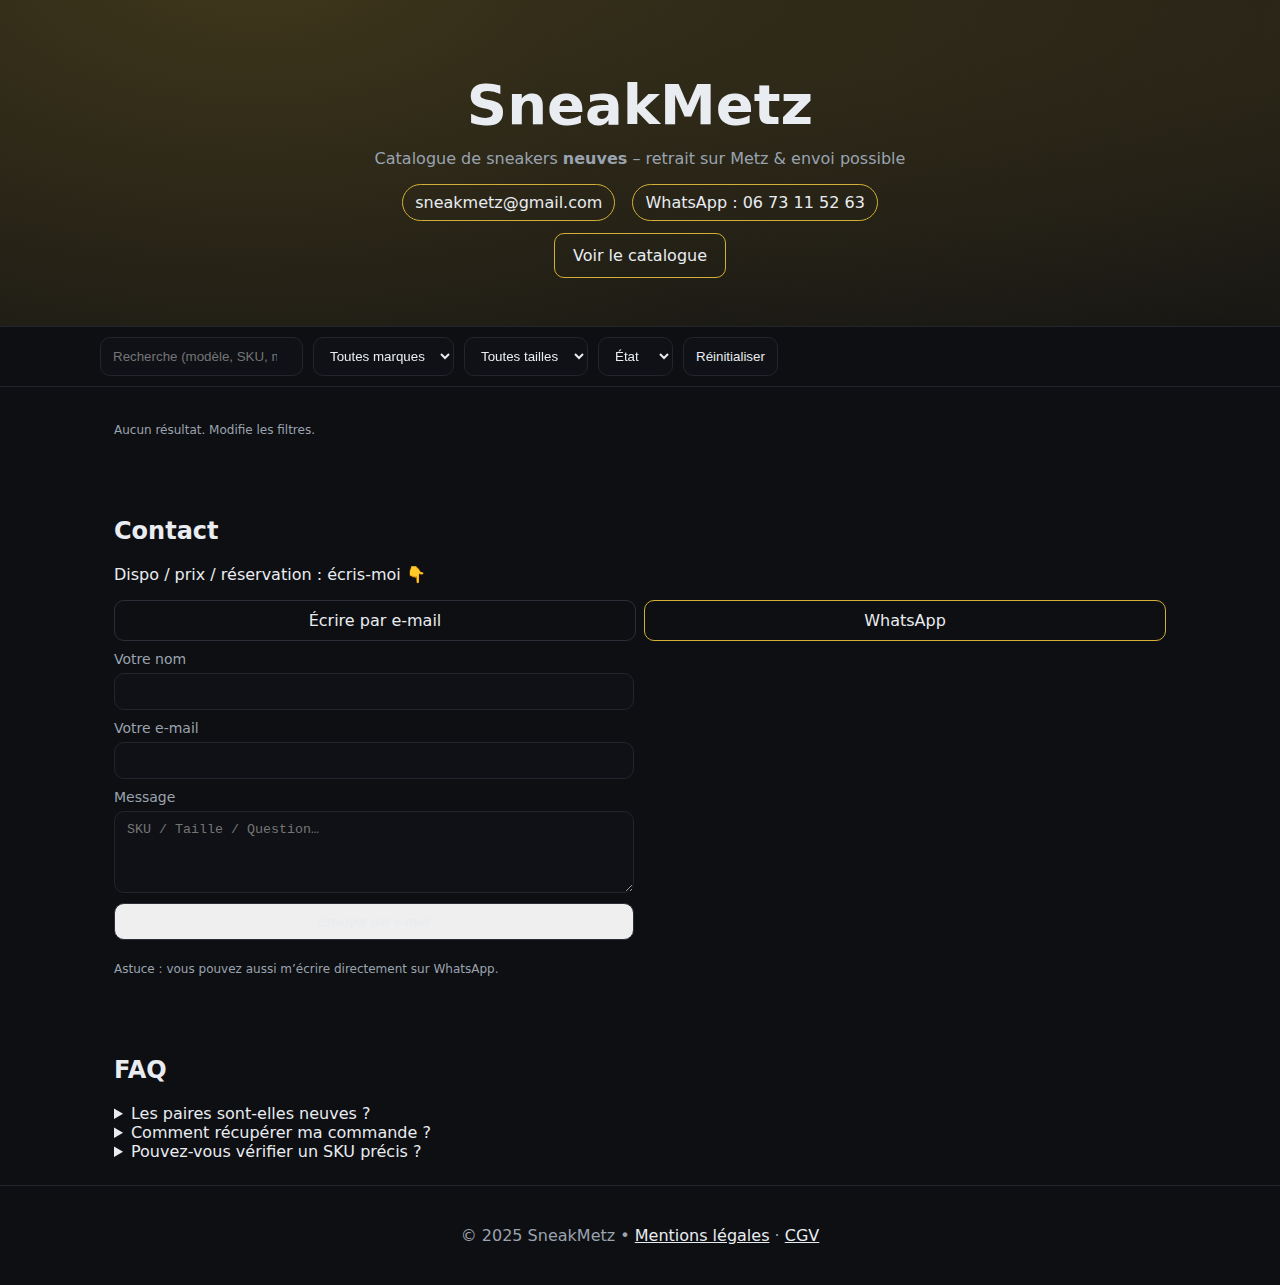
<file: index.html>
<!doctype html>
<html lang="fr">
<head>
  <meta charset="utf-8">
  <meta name="viewport" content="width=device-width, initial-scale=1">
  <title>SneakMetz – Site vitrine sneakers (Neuf)</title>
  <meta name="description" content="SneakMetz : sélection de sneakers neuves à Metz. Dunk, Air Jordan, Yeezy, Adidas Campus, UGG et plus.">
  <link rel="icon" href="favicon.ico">
  <link rel="preload" href="products.json" as="fetch" crossorigin="anonymous">
  <link rel="stylesheet" href="styles.css">
</head>
<body>
  <header class="hero">
    <div class="hero-inner">
      <h1>SneakMetz</h1>
      <p>Catalogue de sneakers <strong>neuves</strong> – retrait sur Metz &amp; envoi possible</p>
      <div class="contact-quick">
        <a class="pill" href="mailto:sneakmetz@gmail.com">sneakmetz@gmail.com</a>
        <a class="pill" href="https://wa.me/33673115263">WhatsApp : 06 73 11 52 63</a>
      </div>
      <a class="cta" href="#catalogue">Voir le catalogue</a>
    </div>
  </header>

  <section class="filters" id="catalogue">
    <div class="filters-inner">
      <input type="search" id="search" placeholder="Recherche (modèle, SKU, marque)…">
      <select id="brand">
        <option value="">Toutes marques</option>
        <option>Nike</option>
        <option>Jordan</option>
        <option>Adidas</option>
        <option>Yeezy</option>
        <option>UGG</option>
      </select>
      <select id="size">
        <option value="">Toutes tailles</option>
      </select>
      <select id="condition">
        <option value="">État</option>
        <option>Neuf</option>
      </select>
      <button id="reset">Réinitialiser</button>
    </div>
  </section>

  <main class="grid" id="grid"></main>

  <section class="contact">
    <h2>Contact</h2>
    <p>Dispo / prix / réservation : écris-moi 👇</p>
    <div class="contact-actions">
      <a class="btn" href="mailto:sneakmetz@gmail.com?subject=Demande%20d%27info%20SneakMetz">Écrire par e‑mail</a>
      <a class="btn primary" href="https://wa.me/33673115263?text=Hello%20SneakMetz%20!%20Je%20suis%20int%C3%A9ress%C3%A9(e)%20par%20une%20paire.">WhatsApp</a>
    </div>
    <form class="mailto" action="mailto:sneakmetz@gmail.com" method="post" enctype="text/plain">
      <label>Votre nom<input name="Nom" required></label>
      <label>Votre e‑mail<input type="email" name="Email" required></label>
      <label>Message<textarea name="Message" rows="4" placeholder="SKU / Taille / Question…"></textarea></label>
      <button type="submit" class="btn">Envoyer par e‑mail</button>
      <p class="hint">Astuce : vous pouvez aussi m’écrire directement sur WhatsApp.</p>
    </form>
  </section>

  <section class="faq">
    <h2>FAQ</h2>
    <details>
      <summary>Les paires sont-elles neuves ?</summary>
      <p>Oui, toutes les paires sont en <strong>état neuf</strong>, jamais portées.</p>
    </details>
    <details>
      <summary>Comment récupérer ma commande ?</summary>
      <p>Retrait sur Metz (rdv) ou expédition suivie en France. Mondial Relay/Colissimo au choix.</p>
    </details>
    <details>
      <summary>Pouvez-vous vérifier un SKU précis ?</summary>
      <p>Oui, indiquez le SKU et la pointure voulue. Je reviens vers vous avec la dispo et le prix.</p>
    </details>
  </section>

  <footer class="footer">
    <p>© 2025 SneakMetz •
       <a href="mentions.html">Mentions légales</a> · <a href="cgv.html">CGV</a></p>
  </footer>

  <script src="script.js"></script>
</body>
</html>
</file>
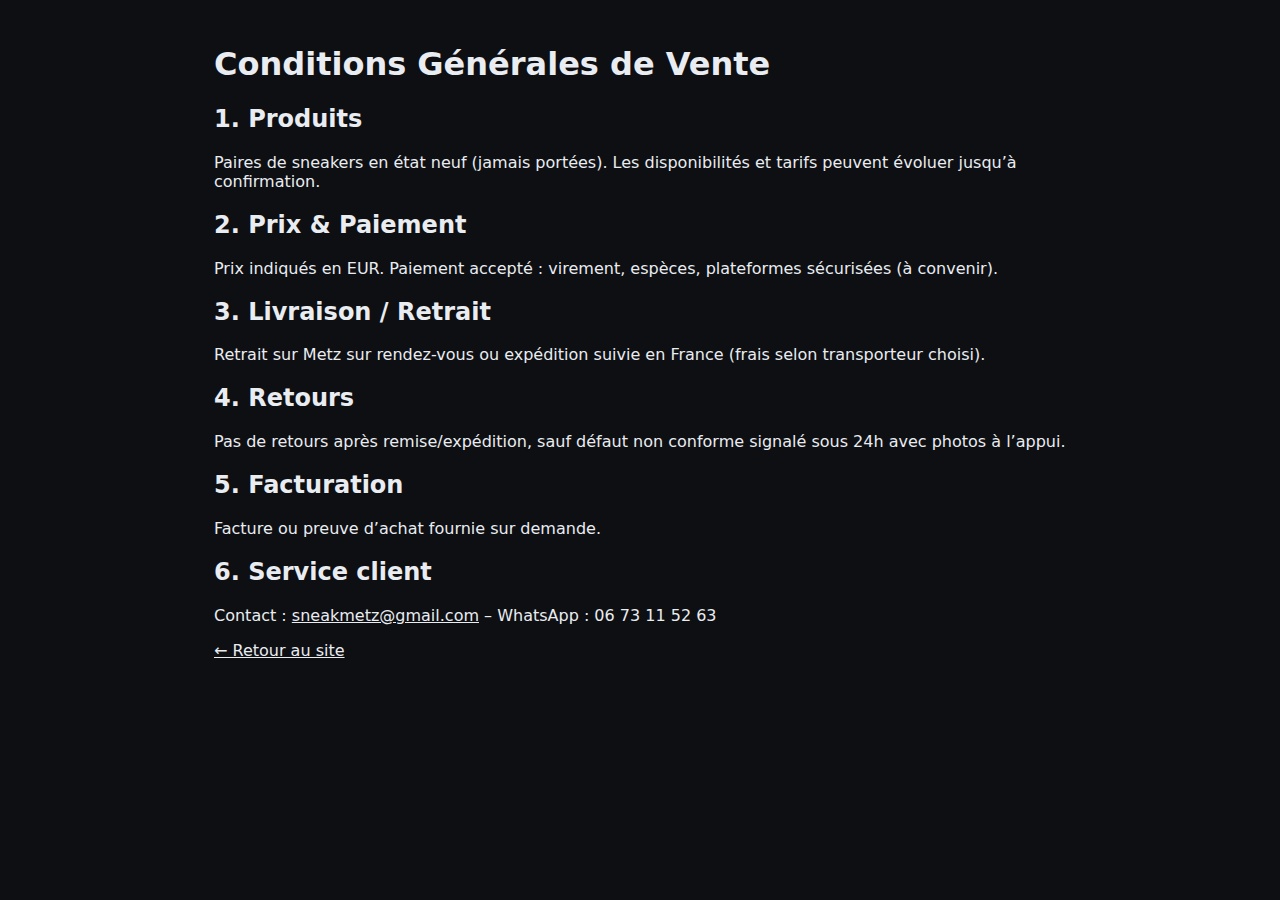
<file: cgv.html>
<!doctype html>
<html lang="fr"><head>
<meta charset="utf-8"><meta name="viewport" content="width=device-width,initial-scale=1">
<title>Conditions Générales de Vente – SneakMetz</title>
<link rel="stylesheet" href="styles.css">
</head><body>
<div class="contact" style="max-width:900px">
  <h1>Conditions Générales de Vente</h1>
  <h2>1. Produits</h2>
  <p>Paires de sneakers en état neuf (jamais portées). Les disponibilités et tarifs peuvent évoluer jusqu’à confirmation.</p>
  <h2>2. Prix & Paiement</h2>
  <p>Prix indiqués en EUR. Paiement accepté : virement, espèces, plateformes sécurisées (à convenir).</p>
  <h2>3. Livraison / Retrait</h2>
  <p>Retrait sur Metz sur rendez-vous ou expédition suivie en France (frais selon transporteur choisi).</p>
  <h2>4. Retours</h2>
  <p>Pas de retours après remise/expédition, sauf défaut non conforme signalé sous 24h avec photos à l’appui.</p>
  <h2>5. Facturation</h2>
  <p>Facture ou preuve d’achat fournie sur demande.</p>
  <h2>6. Service client</h2>
  <p>Contact : <a href="mailto:sneakmetz@gmail.com">sneakmetz@gmail.com</a> – WhatsApp : 06 73 11 52 63</p>
  <p><a href="index.html">← Retour au site</a></p>
</div>
</body></html>
</file>
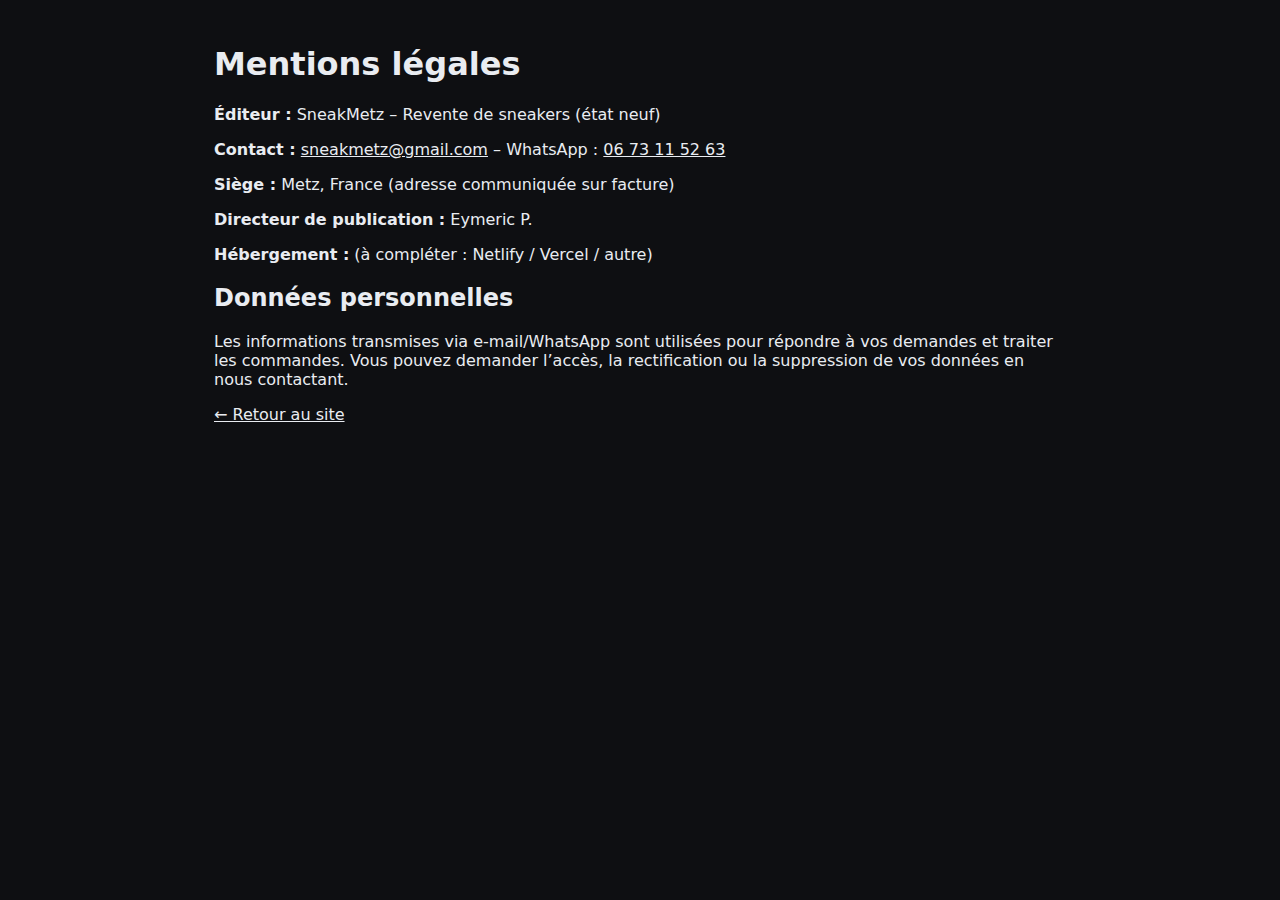
<file: mentions.html>
<!doctype html>
<html lang="fr"><head>
<meta charset="utf-8"><meta name="viewport" content="width=device-width,initial-scale=1">
<title>Mentions légales – SneakMetz</title>
<link rel="stylesheet" href="styles.css">
</head><body>
<div class="contact" style="max-width:900px">
  <h1>Mentions légales</h1>
  <p><strong>Éditeur :</strong> SneakMetz – Revente de sneakers (état neuf)</p>
  <p><strong>Contact :</strong> <a href="mailto:sneakmetz@gmail.com">sneakmetz@gmail.com</a> – WhatsApp : <a href="https://wa.me/33673115263">06 73 11 52 63</a></p>
  <p><strong>Siège :</strong> Metz, France (adresse communiquée sur facture)</p>
  <p><strong>Directeur de publication :</strong> Eymeric P.</p>
  <p><strong>Hébergement :</strong> (à compléter : Netlify / Vercel / autre)</p>
  <h2>Données personnelles</h2>
  <p>Les informations transmises via e‑mail/WhatsApp sont utilisées pour répondre à vos demandes et traiter les commandes. Vous pouvez demander l’accès, la rectification ou la suppression de vos données en nous contactant.</p>
  <p><a href="index.html">← Retour au site</a></p>
</div>
</body></html>
</file>
<file: styles.css>
:root{
  --bg:#0e0f12;
  --card:#14161b;
  --text:#e9ecf1;
  --muted:#9aa3af;
  --accent:#d4af37;
}
*{box-sizing:border-box}
html,body{margin:0;background:var(--bg);color:var(--text);font-family: system-ui, -apple-system, Segoe UI, Roboto, Ubuntu, Cantarell, Noto Sans, sans-serif}
a{color:var(--text)}
.hero{
  background: radial-gradient(1200px 600px at 20% -10%, rgba(212,175,55,.25), transparent),
              radial-gradient(1000px 500px at 120% 10%, rgba(212,175,55,.15), transparent),
              linear-gradient(180deg, #0e0f12 0%, #0e0f12 60%);
  padding: 72px 16px 48px;
  text-align:center;
  border-bottom: 1px solid #22252b;
}
.hero h1{font-size: clamp(32px, 6vw, 56px); margin: 0 0 12px}
.hero p{color:var(--muted); margin: 0 12px 16px}
.pill{display:inline-block; border:1px solid var(--accent); padding:8px 12px; border-radius:999px; margin:0 6px 12px; text-decoration:none}
.cta{display:inline-block; padding:12px 18px; border:1px solid var(--accent); color:var(--text); text-decoration:none; border-radius:10px}
.cta:hover{background: rgba(212,175,55,.08)}
.filters{position:sticky; top:0; backdrop-filter: blur(6px); background: rgba(14,15,18,.7); border-bottom:1px solid #22252b; z-index:10}
.filters-inner{display:flex; gap:10px; padding:10px; max-width:1100px; margin:0 auto; flex-wrap:wrap}
.filters input, .filters select, .filters button{
  background:#0f1116; color:var(--text); border:1px solid #22252b; border-radius:10px; padding:10px 12px
}
.grid{display:grid; grid-template-columns: repeat(auto-fill, minmax(240px,1fr)); gap:16px; padding:24px; max-width:1100px; margin:0 auto}
.card{background: var(--card); border: 1px solid #22252b; border-radius: 14px; padding: 14px; display:flex; flex-direction:column; gap:10px;}
.thumb{width:100%; aspect-ratio: 4/3; background:#0b0c10; border-radius:10px; display:flex; align-items:center; justify-content:center; color:#485063; font-size:14px}
.card h3{margin:0; font-size:16px}
.meta{font-size:12px; color:var(--muted)}
.price{display:flex; gap:8px; align-items:center; flex-wrap:wrap}
.badge{font-size:11px; padding:4px 8px; border:1px solid #2a2f38; border-radius:999px; color:var(--muted)}
.badge.accent{border-color: var(--accent); color: var(--accent)}
.actions{display:flex; gap:8px; margin-top:auto}
.btn{flex:1; text-align:center; text-decoration:none; color:var(--text); border:1px solid #2a2f38; padding:10px; border-radius:10px}
.btn:hover{background:#0f1116}
.primary{border-color:var(--accent)}
.contact, .faq{max-width:1100px; margin:0 auto; padding:24px}
.contact .contact-actions{display:flex; gap:8px; flex-wrap:wrap; margin-bottom:10px}
.mailto{display:grid; gap:10px; grid-template-columns: 1fr; max-width:520px}
.mailto label{display:grid; gap:6px; font-size:14px; color:var(--muted)}
.mailto input, .mailto textarea{background:#0f1116; color:var(--text); border:1px solid #22252b; border-radius:10px; padding:10px 12px}
.hint{font-size:12px; color:var(--muted)}
.footer{border-top:1px solid #22252b; color:var(--muted); text-align:center; padding:24px}
</file>
